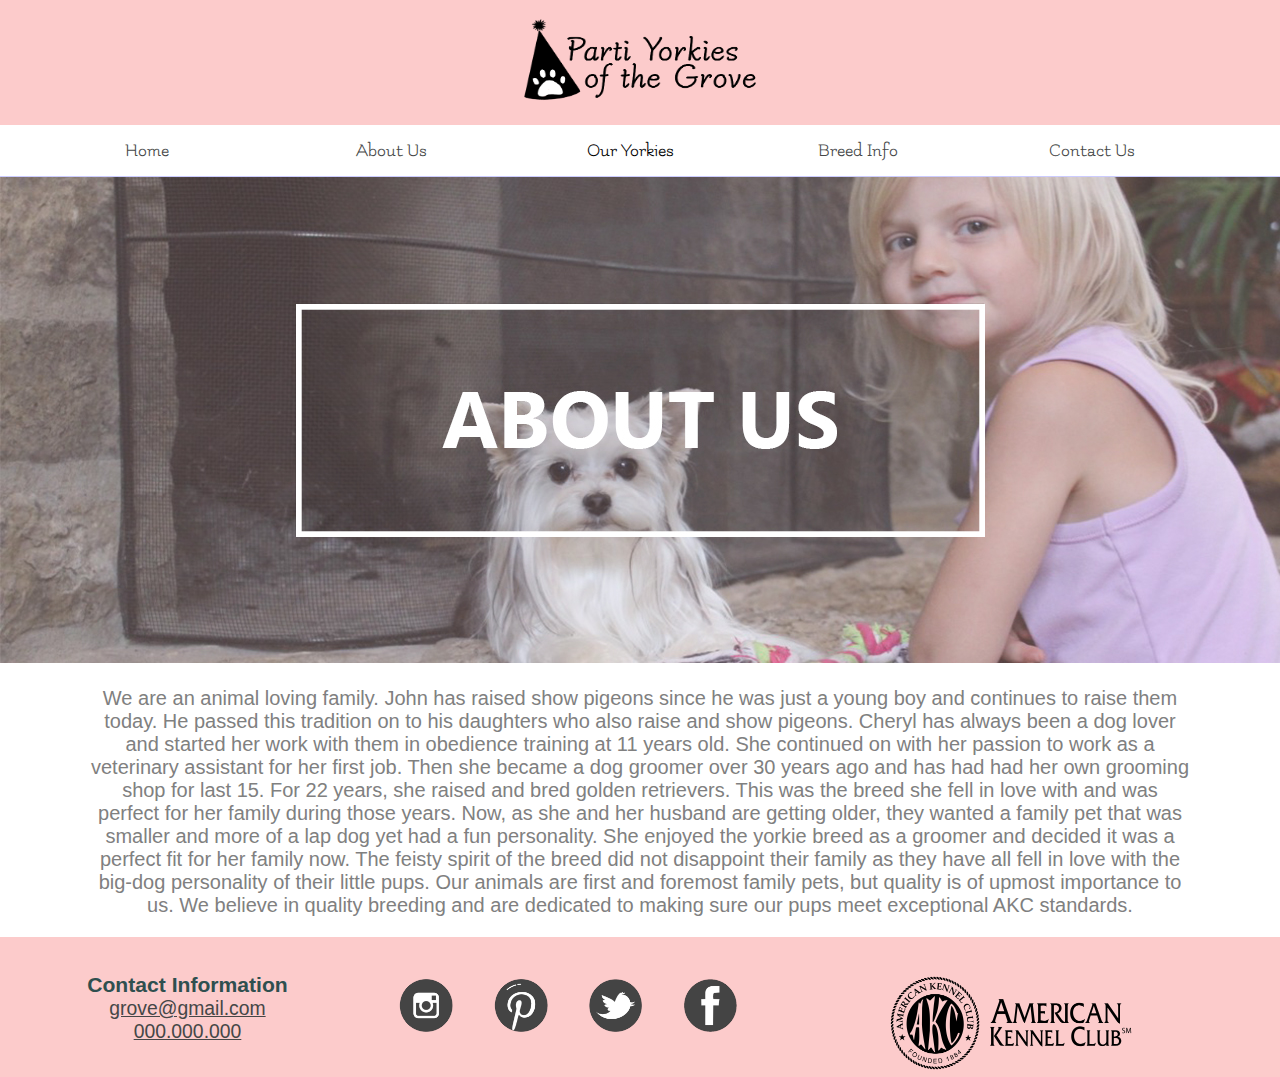
<file: about.html>
<!DOCTYPE html> 
<html lang="en"> 
	<head> 
		<title>Parti Yorkies of The Grove - Group 3</title> 
		<meta charset="utf-8"> 
		<link rel="stylesheet" href="style.css">
        <meta name="description" content="Pure bred, AKC certified Parti Yorkies for sale in The Grove!">
	</head>
<body> 
    <header>
          <div class='header'>
            <img src="Images/final_logo.png" alt="logo" width="250" height="125">
           </div>
 </header>
    <div id="navbar">
    <nav>
        <ul>
            <div class="navOne">
                <li><a href="index.html">Home</a></li>
            </div>
            <div class="navTwo">
                <li><a href="about.html">About Us</a></li>
            </div>
            <div class="navThree">
                <div class="dropdown">
                <li>Our Yorkies</li>
                    <div class="dropdown-content">
                        <a href="parents.html">Parents</a>
                        <a href="available.html">Available Pups</a>
                        <a href="past.html">Past Pups</a>
                    </div>
                </div>
            </div>
            <div class="navFour">
                <li><a href="info.html">Breed Info</a></li>
            </div>
            <div class="navFive">
                <li><a href="contact.html">Contact Us</a></li>
            </div>
        </ul>
    </nav>
    </div>
    <div class="disappear">
       <nav>
        <ul>
            <div class="navOne">
                <li><a href="index.html">Home</a></li>
            </div>
            <div class="navTwo">
                <li><a href="about.html">About Us</a></li>
            </div>
            <div class="navThree">
                <li>Our Yorkies</li>
            </div>
            <div class="navFour">
                <li><a href="info.html">Breed Info</a></li>
            </div>
            <div class="navFive">
                <li><a href="contact.html">Contact Us</a></li>
            </div>
        </ul>
        <ul>
            <div class="navSubOne">
                <li><a href="parents.html">Parents</a></li>
            </div>
            <div class="navSubTwo">
                <li><a href="available.html">Available Pups</a></li>
            </div>
            <div class="navSubThree">
                <li><a href="past.html">Past Pups</a></li>
            </div>
        </ul>
    </nav>
        </div>
    <main>

<img class="banner" alt="about-us-banner" src="Images/about-us-banner.jpg" height="486" width="1280">

        <p>We are an animal loving family. John has raised show pigeons since he was just a young boy and continues to raise them today.  He passed this tradition on to his daughters who also raise and show pigeons. Cheryl has always been a dog lover and started her work with them in obedience training at 11 years old. She continued on with her passion to work as a veterinary assistant for her first job. Then she became a dog groomer over 30 years ago and has had had her own grooming shop for last 15. For 22 years, she raised and bred golden retrievers. This was the breed she fell in love with and was perfect for her family during those years. Now, as she and her husband are getting older, they wanted a family pet that was smaller and more of a lap dog yet had a fun personality. She enjoyed the yorkie breed as a groomer and decided it was a perfect fit for her family now. The feisty spirit of the breed did not disappoint their family as they have all fell in love with the big-dog personality of their little pups. Our animals are first and foremost family pets, but quality is of upmost importance to us. We believe in quality breeding and are dedicated to making sure our pups meet exceptional AKC standards.</p>
    </main>
    <footer>
        <div class="disappear">
       <nav>
        <ul>
            <div class="navOne">
                <li><a href="index.html">Home</a></li>
            </div>
            <div class="navTwo">
                <li><a href="about.html">About Us</a></li>
            </div>
            <div class="navThree">
                <li>Our Yorkies</li>
            </div>
            <div class="navFour">
                <li><a href="info.html">Breed Info</a></li>
            </div>
            <div class="navFive">
                <li><a href="contact.html">Contact Us</a></li>
            </div>
        </ul>
        <ul>
            <div class="navSubOne">
                <li><a href="parents.html">Parents</a></li>
            </div>
            <div class="navSubTwo">
                <li><a href="available.html">Available Pups</a></li>
            </div>
            <div class="navSubThree">
                <li><a href="past.html">Past Pups</a></li>
            </div>
        </ul>
    </nav>
        </div>
        <br><br>
        <div id= "footercontainer">
        
        <div id= "contactfooter">
            <h3>Contact Information</h3>
            <a href="mailto:partiyorkiesofthegrove@gmail.com">grove@gmail.com</a>
            <br>
            <a href="tel:000.000.000">000.000.000</a>
        </div>
        
        <div id="socialtxt">
            <a href="https://www.instagram.com" target="_blank"><img src="Images/instagram.png" alt="instagram" width="65" height="65"></a>
            <a href="https://www.pinterest.com" target="_blank"><img src="Images/pinterest.png" alt="pinterest" width="65" height="65"></a>
            <a href="https://www.twitter.com" target="_blank"><img src="Images/twitter.png" alt="twitter" width="65" height="65"></a>
            <a href="https://www.facebook.com" target="_blank"><img src="Images/facebook.png" alt="facebook" width="65" height="65"></a>
        </div>
        
        <div id="akcpic" target="_blank"><img class="akc" src="Images/AKC-Logo.png" alt="akc" width="250" height="100"></div>
        </div>
    </footer>

<script>
window.onscroll = function() {myFunction()};

var navbar = document.getElementById("navbar");
var sticky = navbar.offsetTop;

function myFunction() {
  if (window.pageYOffset >= sticky) {
    navbar.classList.add("sticky")
  } else {
    navbar.classList.remove("sticky");
  }
}
</script>
</body> 
</html>
</file>
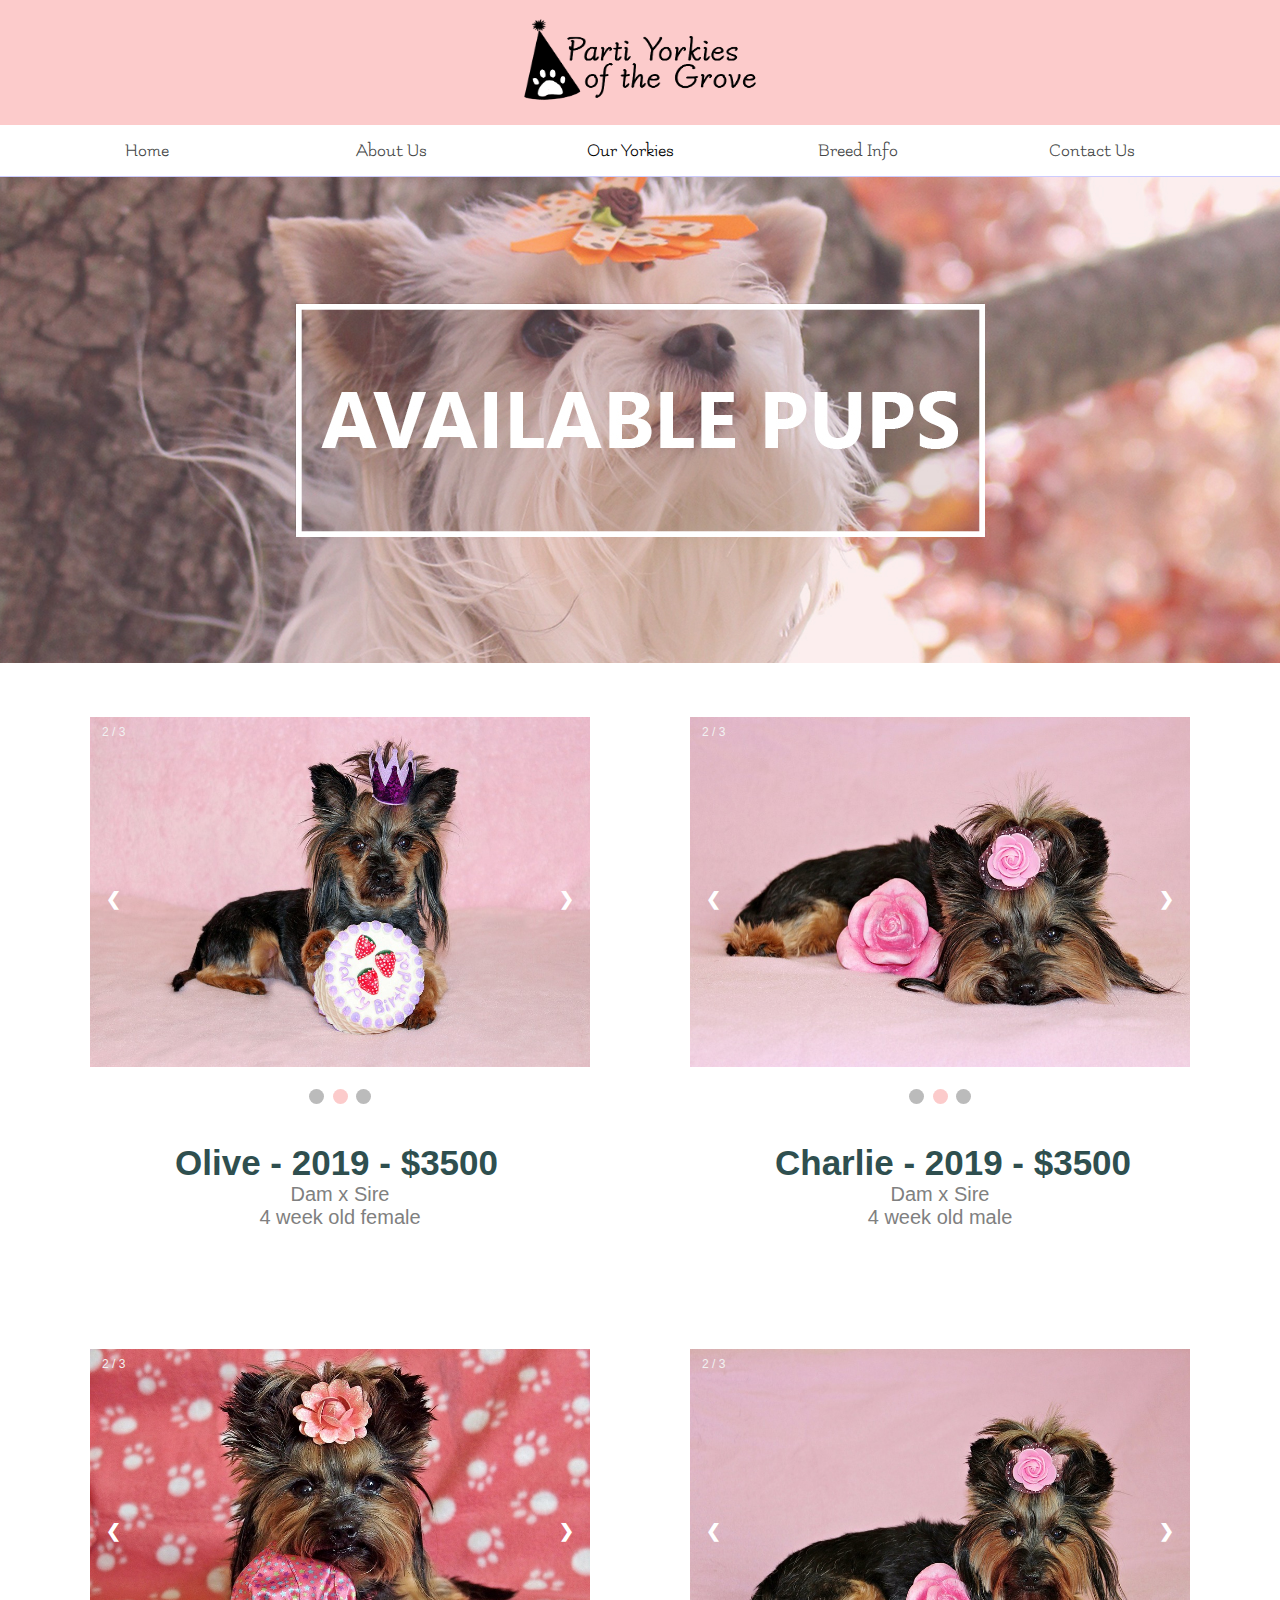
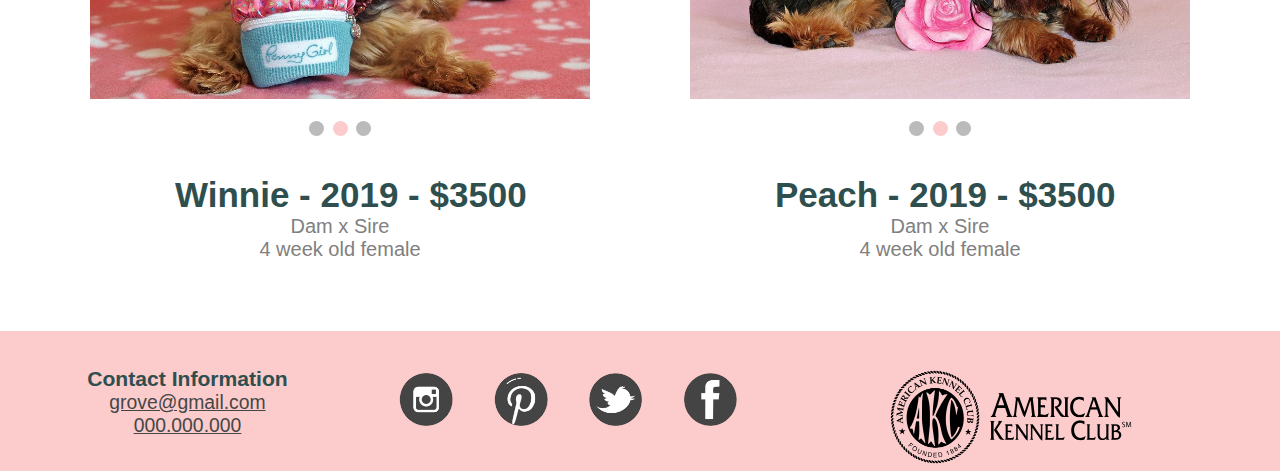
<file: available.html>
<!DOCTYPE html> 
<html lang="en"> 
	<head> 
		<title>Parti Yorkies of The Grove - Group 3</title> 
		<meta charset="utf-8"> 
		<link rel="stylesheet" href="style.css">
        <meta name="description" content="Pure bred, AKC certified Parti Yorkies for sale in The Grove!">
	</head>
    
<body> 
    <header>
         <div class='header'>
            <img src="Images/final_logo.png" alt="logo" width="250" height="125">
        </div>
  </header>
   <div id="navbar">
    <nav>
        <ul>
            <div class="navOne">
                <li><a href="index.html">Home</a></li>
            </div>
            <div class="navTwo">
                <li><a href="about.html">About Us</a></li>
            </div>
            <div class="navThree">
                <div class="dropdown">
                <li>Our Yorkies</li>
                    <div class="dropdown-content">
                        <a href="parents.html">Parents</a>
                        <a href="available.html">Available Pups</a>
                        <a href="past.html">Past Pups</a>
                    </div>
                </div>
            </div>
            <div class="navFour">
                <li><a href="info.html">Breed Info</a></li>
            </div>
            <div class="navFive">
                <li><a href="contact.html">Contact Us</a></li>
            </div>
        </ul>
    </nav>
    </div>
    <div class="disappear">
       <nav>
        <ul>
            <div class="navOne">
                <li><a href="index.html">Home</a></li>
            </div>
            <div class="navTwo">
                <li><a href="about.html">About Us</a></li>
            </div>
            <div class="navThree">
                <li>Our Yorkies</li>
            </div>
            <div class="navFour">
                <li><a href="info.html">Breed Info</a></li>
            </div>
            <div class="navFive">
                <li><a href="contact.html">Contact Us</a></li>
            </div>
        </ul>
        <ul>
            <div class="navSubOne">
                <li><a href="parents.html">Parents</a></li>
            </div>
            <div class="navSubTwo">
                <li><a href="available.html">Available Pups</a></li>
            </div>
            <div class="navSubThree">
                <li><a href="past.html">Past Pups</a></li>
            </div>
        </ul>
    </nav>
        </div>
    <main>
        <img class="banner" alt="banner" src="Images/available-pups-banner.jpg" height="486" width="1280">
        
        <div id= "availablecontainer">
            
        <div id="olive">
             <!-- Slideshow container -->
<div class="slideshow-container">

  <!-- Full-width images with number and caption text -->
  <div class="mySlides fade">
    <div class="numbertext">1 / 3</div>
            <img src="Images/availablepuppic.jpg" alt="avapup1" height="350" width="500"> 
  </div>

  <div class="mySlides fade">
    <div class="numbertext">2 / 3</div>
          <img  src="Images/availablepup1.jpg" alt="avapup1" height="350" width="500"> 
  </div>

  <div class="mySlides fade">
    <div class="numbertext">3 / 3</div>
           <img  src="Images/availablepuppic2.jpg" alt="avapup1" height="350" width="500"> 
    </div>

  <!-- Next and previous buttons -->
  <a class="prev" onclick="plusSlides(-1)">&#10094;</a>
  <a class="next" onclick="plusSlides(1)">&#10095;</a>
</div>
<br>

<!-- The dots/circles -->
<div style="text-align:center">
  <span class="dot" onclick="currentSlide(1)"></span>
  <span class="dot" onclick="currentSlide(2)"></span>
  <span class="dot" onclick="currentSlide(3)"></span>
</div>


        <h3>Olive - 2019 - $3500</h3>
        <p>Dam x Sire<br>4 week old female</p></div>
        
        <div id= "charlie">
                <!-- Slideshow container -->
<div class="slideshow-container">

  <!-- Full-width images with number and caption text -->
  <div class="mySlides fade2">
    <div class="numbertext">1 / 3</div>
    <img  src="Images/availablepuppic.jpg" alt="avapup2" height="350" width="500">
  </div>

  <div class="mySlides fade2">
    <div class="numbertext">2 / 3</div>
            <img  src="Images/availablepup2.jpg" alt="avapup2" height="350" width="500">
  </div>

  <div class="mySlides fade2">
    <div class="numbertext">3 / 3</div>
               <img  src="Images/availablepuppic2.jpg" alt="avapup2" height="350" width="500">
    </div>

  <!-- Next and previous buttons -->
  <a class="prev" onclick="plusSlides2(-1)">&#10094;</a>
  <a class="next" onclick="plusSlides2(1)">&#10095;</a>
</div>
<br>

<!-- The dots/circles -->
<div style="text-align:center">
  <span class="dot2" onclick="currentSlide2(1)"></span>
  <span class="dot2" onclick="currentSlide2(2)"></span>
  <span class="dot2" onclick="currentSlide2(3)"></span>

</div>
        <h3>Charlie - 2019 - $3500</h3>
        <p>Dam x Sire<br> 4 week old male</p></div>
        
        <div id="winnie">
                       <!-- Slideshow container -->
<div class="slideshow-container">

  <!-- Full-width images with number and caption text -->
  <div class="mySlides fade3">
    <div class="numbertext">1 / 3</div>
   <img src="Images/availablepuppic.jpg" alt="avapup3" height="350" width="500">
  </div>

  <div class="mySlides fade3">
    <div class="numbertext">2 / 3</div>
            <img src="Images/availablepup3.jpg" alt="avapup3" height="350" width="500">
  </div>

  <div class="mySlides fade3">
    <div class="numbertext">3 / 3</div>
              <img src="Images/availablepuppic2.jpg" alt="avapup3" height="350" width="500">
    </div>

  <!-- Next and previous buttons -->
  <a class="prev" onclick="plusSlides3(-1)">&#10094;</a>
  <a class="next" onclick="plusSlides3(1)">&#10095;</a>
</div>
<br>

<!-- The dots/circles -->
<div style="text-align:center">
  <span class="dot3" onclick="currentSlide3(1)"></span>
  <span class="dot3" onclick="currentSlide3(2)"></span>
  <span class="dot3" onclick="currentSlide3(3)"></span>

</div>

                
        <h3>Winnie - 2019 - $3500</h3>
        <p>Dam x Sire<br>4 week old female</p></div>
            
        <div id="peach">
        <div class="slideshow-container">

  <!-- Full-width images with number and caption text -->
  <div class="mySlides fade4">
    <div class="numbertext">1 / 3</div>
   <img src="Images/availablepuppic.jpg" alt="avapup4" height="350" width="500">
  </div>

  <div class="mySlides fade4">
    <div class="numbertext">2 / 3</div>
           <img src="Images/availablepup4.jpg" alt="avapup4" height="350" width="500">
  </div>

  <div class="mySlides fade4">
    <div class="numbertext">3 / 3</div>
             <img src="Images/availablepuppic2.jpg" alt="avapup4" height="350" width="500">
    </div>

  <!-- Next and previous buttons -->
  <a class="prev" onclick="plusSlides4(-1)">&#10094;</a>
  <a class="next" onclick="plusSlides4(1)">&#10095;</a>
</div>
<br>

<!-- The dots/circles -->
<div style="text-align:center">
  <span class="dot4" onclick="currentSlide4(1)"></span>
  <span class="dot4" onclick="currentSlide4(2)"></span>
  <span class="dot4" onclick="currentSlide4(3)"></span>

</div>
          
        <h3>Peach - 2019 - $3500</h3>
        <p>Dam x Sire<br> 4 week old female</p></div>
        </div> 
    </main>
    <footer>
        <div class="disappear">
       <nav>
        <ul>
            <div class="navOne">
                <li><a href="index.html">Home</a></li>
            </div>
            <div class="navTwo">
                <li><a href="about.html">About Us</a></li>
            </div>
            <div class="navThree">
                <li>Our Yorkies</li>
            </div>
            <div class="navFour">
                <li><a href="info.html">Breed Info</a></li>
            </div>
            <div class="navFive">
                <li><a href="contact.html">Contact Us</a></li>
            </div>
        </ul>
        <ul>
            <div class="navSubOne">
                <li><a href="parents.html">Parents</a></li>
            </div>
            <div class="navSubTwo">
                <li><a href="available.html">Available Pups</a></li>
            </div>
            <div class="navSubThree">
                <li><a href="past.html">Past Pups</a></li>
            </div>
        </ul>
    </nav>
        </div>
        <br><br>
        <div id= "footercontainer">
        
        <div id= "contactfooter">
            <h3>Contact Information</h3>
            <a href="mailto:partiyorkiesofthegrove@gmail.com">grove@gmail.com</a>
            <br>
            <a href="tel:000.000.000">000.000.000</a>
        </div>
        
        <div id="socialtxt">
            <a href="https://www.instagram.com" target="_blank"><img src="Images/instagram.png" alt="instagram" width="65" height="65"></a>
            <a href="https://www.pinterest.com" target="_blank"><img src="Images/pinterest.png" alt="pinterest" width="65" height="65"></a>
            <a href="https://www.twitter.com" target="_blank"><img src="Images/twitter.png" alt="twitter" width="65" height="65"></a>
            <a href="https://www.facebook.com" target="_blank"><img src="Images/facebook.png" alt="facebook" width="65" height="65"></a>
        </div>
        
        <div id="akcpic" target="_blank"><img class="akc" src="Images/AKC-Logo.png" alt="akc" width="250" height="100"></div>
        </div>
    </footer>
<script>
        var slideIndex = 2;
showSlides(slideIndex);
showSlides2(slideIndex);

// Next/previous controls
function plusSlides(n) {
  showSlides(slideIndex += n);
}

// Thumbnail image controls
function currentSlide(n) {
  showSlides(slideIndex = n);
}


function showSlides(n) {
  var i;
  var slides = document.getElementsByClassName("mySlides fade");
  var dots = document.getElementsByClassName("dot");
  if (n > slides.length) {slideIndex = 1}
  if (n < 1) {slideIndex = slides.length}
  for (i = 0; i < slides.length; i++) {
      slides[i].style.display = "none";
  }
  for (i = 0; i < dots.length; i++) {
      dots[i].className = dots[i].className.replace(" active", "");
  }
  slides[slideIndex-1].style.display = "block";
  dots[slideIndex-1].className += " active";
}

    
    
        var slideIndex = 2;
showSlides(slideIndex);

// Next/previous controls
function plusSlides2(n) {
  showSlides2(slideIndex += n);
}

// Thumbnail image controls
function currentSlide2(n) {
  showSlides2(slideIndex = n);
}


function showSlides2(n) {
  var i;
  var slides = document.getElementsByClassName("mySlides fade2");
  var dots = document.getElementsByClassName("dot2");
  if (n > slides.length) {slideIndex = 1}
  if (n < 1) {slideIndex = slides.length}
  for (i = 0; i < slides.length; i++) {
      slides[i].style.display = "none";
  }
  for (i = 0; i < dots.length; i++) {
      dots[i].className = dots[i].className.replace(" active", "");
  }
  slides[slideIndex-1].style.display = "block";
  dots[slideIndex-1].className += " active";
}
 

var slideIndex = 2;
showSlides3(slideIndex);

// Next/previous controls
function plusSlides3(n) {
  showSlides3(slideIndex += n);
}

// Thumbnail image controls
function currentSlide3(n) {
  showSlides3(slideIndex = n);
}


function showSlides3(n) {
  var i;
  var slides = document.getElementsByClassName("mySlides fade3");
  var dots = document.getElementsByClassName("dot3");
  if (n > slides.length) {slideIndex = 1}
  if (n < 1) {slideIndex = slides.length}
  for (i = 0; i < slides.length; i++) {
      slides[i].style.display = "none";
  }
  for (i = 0; i < dots.length; i++) {
      dots[i].className = dots[i].className.replace(" active", "");
  }
  slides[slideIndex-1].style.display = "block";
  dots[slideIndex-1].className += " active";
}
    
var slideIndex = 2;
showSlides4(slideIndex);

// Next/previous controls
function plusSlides4(n) {
  showSlides4(slideIndex += n);
}

// Thumbnail image controls
function currentSlide4(n) {
  showSlides3(slideIndex = n);
}


function showSlides4(n) {
  var i;
  var slides = document.getElementsByClassName("mySlides fade4");
  var dots = document.getElementsByClassName("dot4");
  if (n > slides.length) {slideIndex = 1}
  if (n < 1) {slideIndex = slides.length}
  for (i = 0; i < slides.length; i++) {
      slides[i].style.display = "none";
  }
  for (i = 0; i < dots.length; i++) {
      dots[i].className = dots[i].className.replace(" active", "");
  }
  slides[slideIndex-1].style.display = "block";
  dots[slideIndex-1].className += " active";
}
window.onscroll = function() {myFunction()};

var navbar = document.getElementById("navbar");
var sticky = navbar.offsetTop;

function myFunction() {
  if (window.pageYOffset >= sticky) {
    navbar.classList.add("sticky")
  } else {
    navbar.classList.remove("sticky");
  }
}
</script>
</body> 
</html>
</file>
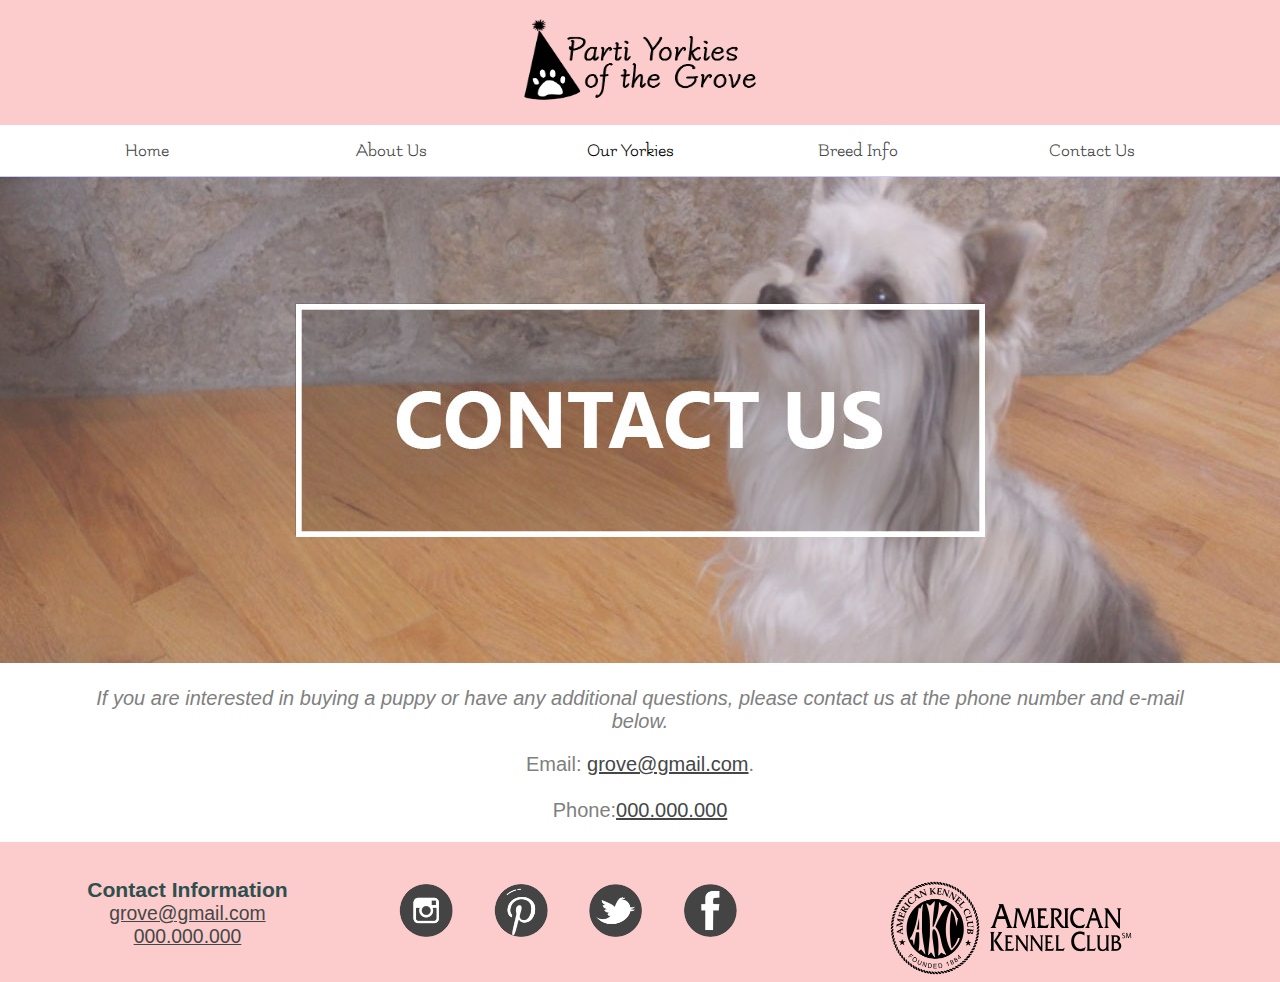
<file: contact.html>
<!DOCTYPE html> 
<html lang="en"> 
	<head> 
		<title>Parti Yorkies of The Grove - Group 3</title> 
		<meta charset="utf-8"> 
		<link rel="stylesheet" href="style.css">
        <meta name="description" content="Pure bred, AKC certified Parti Yorkies for sale in The Grove!">
	</head>
    
<body> 
    <header>
          <div class='header'>
            <img src="Images/final_logo.png" alt="logo" width="250" height="125">
            </div>
 </header>
    <div id="navbar">
    <nav>
        <ul>
            <div class="navOne">
                <li><a href="index.html">Home</a></li>
            </div>
            <div class="navTwo">
                <li><a href="about.html">About Us</a></li>
            </div>
            <div class="navThree">
                <div class="dropdown">
                <li>Our Yorkies</li>
                    <div class="dropdown-content">
                        <a href="parents.html">Parents</a>
                        <a href="available.html">Available Pups</a>
                        <a href="past.html">Past Pups</a>
                    </div>
                </div>
            </div>
            <div class="navFour">
                <li><a href="info.html">Breed Info</a></li>
            </div>
            <div class="navFive">
                <li><a href="contact.html">Contact Us</a></li>
            </div>
        </ul>
    </nav>
    </div>
    <div class="disappear">
       <nav>
        <ul>
            <div class="navOne">
                <li><a href="index.html">Home</a></li>
            </div>
            <div class="navTwo">
                <li><a href="about.html">About Us</a></li>
            </div>
            <div class="navThree">
                <li>Our Yorkies</li>
            </div>
            <div class="navFour">
                <li><a href="info.html">Breed Info</a></li>
            </div>
            <div class="navFive">
                <li><a href="contact.html">Contact Us</a></li>
            </div>
        </ul>
        <ul>
            <div class="navSubOne">
                <li><a href="parents.html">Parents</a></li>
            </div>
            <div class="navSubTwo">
                <li><a href="available.html">Available Pups</a></li>
            </div>
            <div class="navSubThree">
                <li><a href="past.html">Past Pups</a></li>
            </div>
        </ul>
    </nav>
        </div>
    <main>
       <img class="banner" alt="banner" src="Images/contact-us-banner.jpg" height="486" width="1280">
        <p><i>If you are interested in buying a puppy or have any additional questions, please contact us at the phone number and e-mail below.</i></p>
        <p>Email: <a href="mailto:grove@gmail.com">grove@gmail.com</a>.<br><br>
            Phone:<a href="tel:000.000.000">000.000.000</a></p>
    </main>
    <footer>
        <div class="disappear">
       <nav>
        <ul>
            <div class="navOne">
                <li><a href="index.html">Home</a></li>
            </div>
            <div class="navTwo">
                <li><a href="about.html">About Us</a></li>
            </div>
            <div class="navThree">
                <li>Our Yorkies</li>
            </div>
            <div class="navFour">
                <li><a href="info.html">Breed Info</a></li>
            </div>
            <div class="navFive">
                <li><a href="contact.html">Contact Us</a></li>
            </div>
        </ul>
        <ul>
            <div class="navSubOne">
                <li><a href="parents.html">Parents</a></li>
            </div>
            <div class="navSubTwo">
                <li><a href="available.html">Available Pups</a></li>
            </div>
            <div class="navSubThree">
                <li><a href="past.html">Past Pups</a></li>
            </div>
        </ul>
    </nav>
        </div>
        <br><br>
        <div id= "footercontainer">
        
        <div id= "contactfooter">
            <h3>Contact Information</h3>
            <a href="mailto:partiyorkiesofthegrove@gmail.com">grove@gmail.com</a>
            <br>
            <a href="tel:000.000.000">000.000.000</a>
        </div>
        
        <div id="socialtxt">
            <a href="https://www.instagram.com" target="_blank"><img src="Images/instagram.png" alt="instagram" width="65" height="65"></a>
            <a href="https://www.pinterest.com" target="_blank"><img src="Images/pinterest.png" alt="pinterest" width="65" height="65"></a>
            <a href="https://www.twitter.com" target="_blank"><img src="Images/twitter.png" alt="twitter" width="65" height="65"></a>
            <a href="https://www.facebook.com" target="_blank"><img src="Images/facebook.png" alt="facebook" width="65" height="65"></a>
        </div>
        
        <div id="akcpic" target="_blank"><img class="akc" src="Images/AKC-Logo.png" alt="akc" width="250" height="100"></div>
        </div>
    </footer>
    <script>
window.onscroll = function() {myFunction()};

var navbar = document.getElementById("navbar");
var sticky = navbar.offsetTop;

function myFunction() {
  if (window.pageYOffset >= sticky) {
    navbar.classList.add("sticky")
  } else {
    navbar.classList.remove("sticky");
  }
}
</script>
</body> 
</html>
</file>
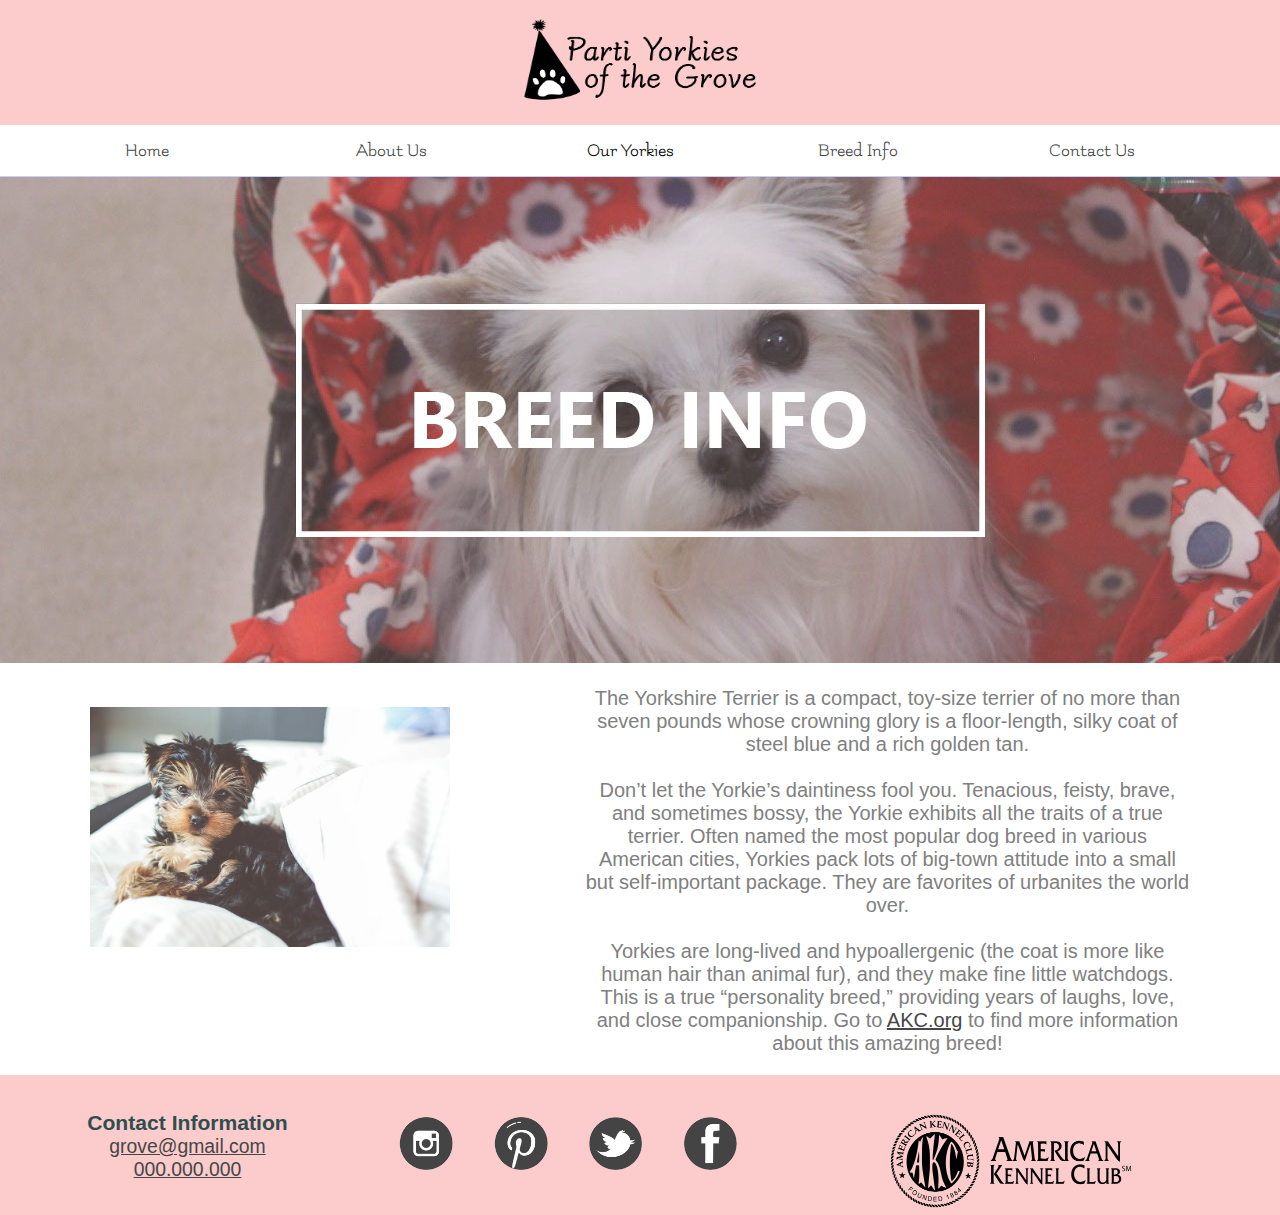
<file: info.html>
<!DOCTYPE html> 
<html lang="en"> 
	<head> 
		<title>Parti Yorkies of The Grove - Group 3</title> 
		<meta charset="utf-8"> 
		<link rel="stylesheet" href="style.css">
        <meta name="description" content="Pure bred, AKC certified Parti Yorkies for sale in The Grove!">
	</head>
    
<body> 
    <header>
       <div class='header'>
            <img src="Images/final_logo.png" alt="logo" width="250" height="125">
        </div>
       </header>
    <div id="navbar">
    <nav>
        <ul>
            <div class="navOne">
                <li><a href="index.html">Home</a></li>
            </div>
            <div class="navTwo">
                <li><a href="about.html">About Us</a></li>
            </div>
            <div class="navThree">
                <div class="dropdown">
                <li>Our Yorkies</li>
                    <div class="dropdown-content">
                        <a href="parents.html">Parents</a>
                        <a href="available.html">Available Pups</a>
                        <a href="past.html">Past Pups</a>
                    </div>
                </div>
            </div>
            <div class="navFour">
                <li><a href="info.html">Breed Info</a></li>
            </div>
            <div class="navFive">
                <li><a href="contact.html">Contact Us</a></li>
            </div>
        </ul>
    </nav>
    </div>
    <div class="disappear">
       <nav>
        <ul>
            <div class="navOne">
                <li><a href="index.html">Home</a></li>
            </div>
            <div class="navTwo">
                <li><a href="about.html">About Us</a></li>
            </div>
            <div class="navThree">
                <li>Our Yorkies</li>
            </div>
            <div class="navFour">
                <li><a href="info.html">Breed Info</a></li>
            </div>
            <div class="navFive">
                <li><a href="contact.html">Contact Us</a></li>
            </div>
        </ul>
        <ul>
            <div class="navSubOne">
                <li><a href="parents.html">Parents</a></li>
            </div>
            <div class="navSubTwo">
                <li><a href="available.html">Available Pups</a></li>
            </div>
            <div class="navSubThree">
                <li><a href="past.html">Past Pups</a></li>
            </div>
        </ul>
    </nav>
        </div>
    <main>
        
          <img class="banner" alt="banner" src="Images/breed-info-banner.jpg" height="486" width="1280">
        <div id="breed-info">
        <div id="info-side-pic"> 
            <img class="side-pic" alt="side-pic" src="Images/breed-info-pic.jpg" height="240" width="360"></div>
        
        <div id="breed-info-txt"><p>The Yorkshire Terrier is a compact, toy-size terrier of no more than seven pounds whose crowning glory is a floor-length, silky coat of steel blue and a rich golden tan.<br><br>

Don’t let the Yorkie’s daintiness fool you. Tenacious, feisty, brave, and sometimes bossy, the Yorkie exhibits all the traits of a true terrier. Often named the most popular dog breed in various American cities, Yorkies pack lots of big-town attitude into a small but self-important package. They are favorites of urbanites the world over.<br><br>

            Yorkies are long-lived and hypoallergenic (the coat is more like human hair than animal fur), and they make fine little watchdogs. This is a true “personality breed,” providing years of laughs, love, and close companionship. Go to <a href= "https://www.akc.org/dog-breeds/yorkshire-terrier/" target="_blank">AKC.org</a> to find more information about this amazing breed! </p></div>
        </div>
    </main>
<footer>
        <div class="disappear">
       <nav>
        <ul>
            <div class="navOne">
                <li><a href="index.html">Home</a></li>
            </div>
            <div class="navTwo">
                <li><a href="about.html">About Us</a></li>
            </div>
            <div class="navThree">
                <li>Our Yorkies</li>
            </div>
            <div class="navFour">
                <li><a href="info.html">Breed Info</a></li>
            </div>
            <div class="navFive">
                <li><a href="contact.html">Contact Us</a></li>
            </div>
        </ul>
        <ul>
            <div class="navSubOne">
                <li><a href="parents.html">Parents</a></li>
            </div>
            <div class="navSubTwo">
                <li><a href="available.html">Available Pups</a></li>
            </div>
            <div class="navSubThree">
                <li><a href="past.html">Past Pups</a></li>
            </div>
        </ul>
    </nav>
        </div>
        <br><br>
        <div id= "footercontainer">
        
        <div id= "contactfooter">
            <h3>Contact Information</h3>
            <a href="mailto:partiyorkiesofthegrove@gmail.com">grove@gmail.com</a>
            <br>
            <a href="tel:000.000.000">000.000.000</a>
        </div>
        
        <div id="socialtxt">
            <a href="https://www.instagram.com" target="_blank"><img src="Images/instagram.png" alt="instagram" width="65" height="65"></a>
            <a href="https://www.pinterest.com" target="_blank"><img src="Images/pinterest.png" alt="pinterest" width="65" height="65"></a>
            <a href="https://www.twitter.com" target="_blank"><img src="Images/twitter.png" alt="twitter" width="65" height="65"></a>
            <a href="https://www.facebook.com" target="_blank"><img src="Images/facebook.png" alt="facebook" width="65" height="65"></a>
        </div>
        
        <div id="akcpic" target="_blank"><img class="akc" src="Images/AKC-Logo.png" alt="akc" width="250" height="100"></div>
        </div>
    </footer>
    <script>
window.onscroll = function() {myFunction()};

var navbar = document.getElementById("navbar");
var sticky = navbar.offsetTop;

function myFunction() {
  if (window.pageYOffset >= sticky) {
    navbar.classList.add("sticky")
  } else {
    navbar.classList.remove("sticky");
  }
}
</script>
</body> 
</html>
</file>
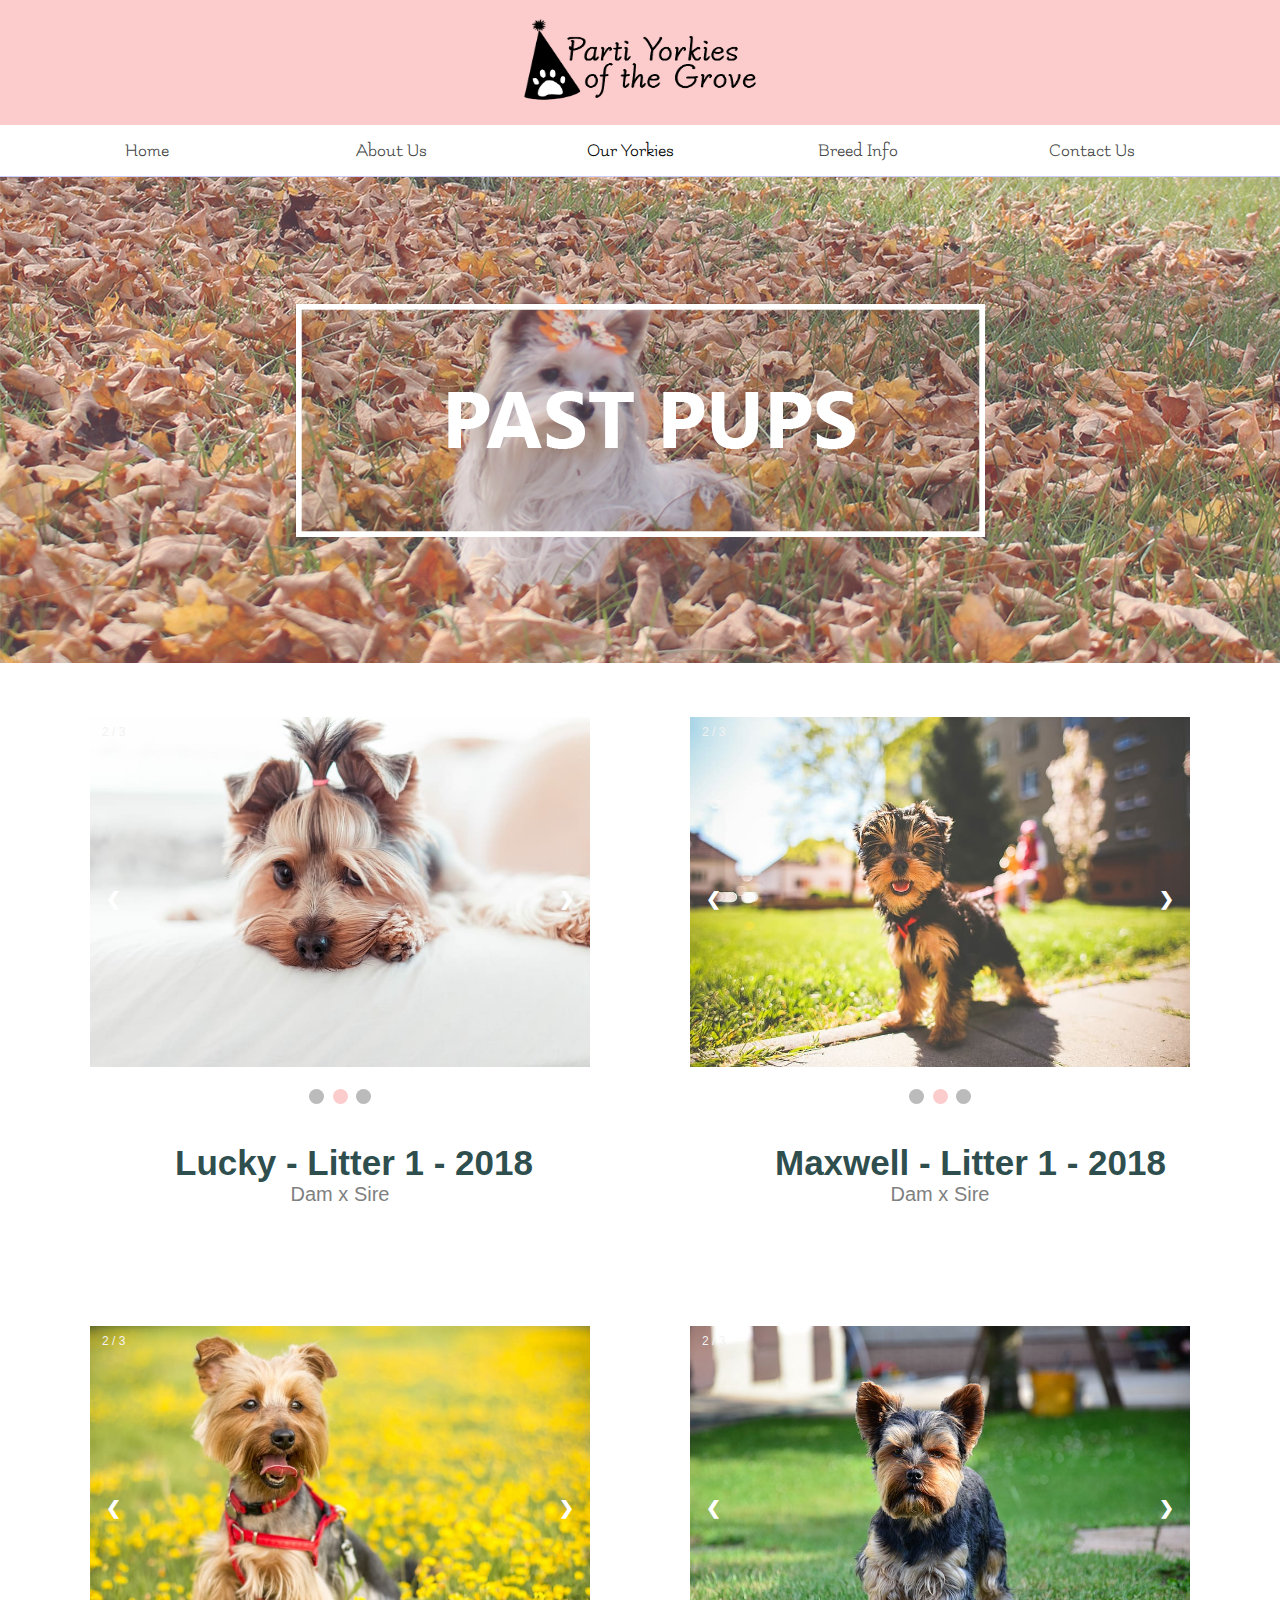
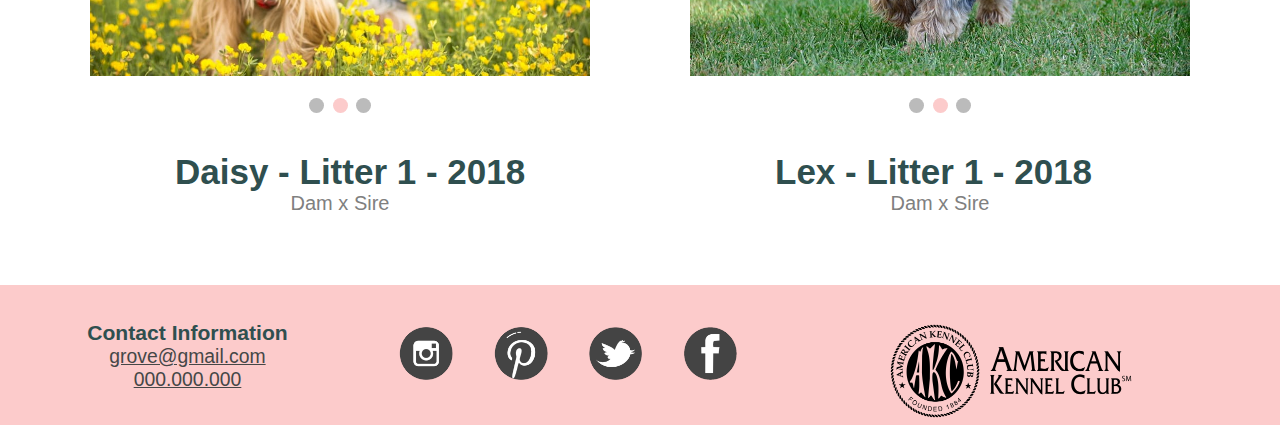
<file: past.html>
<!DOCTYPE html> 
<html lang="en"> 
	<head> 
		<title>Parti Yorkies of The Grove - Group 3</title> 
		<meta charset="utf-8"> 
		<link rel="stylesheet" href="style.css">        
        <meta name="description" content="Pure bred, AKC certified Parti Yorkies for sale in The Grove!">
	</head>
    
<body> 
    <header>
         <div class='header'>
            <img src="Images/final_logo.png" alt="logo" width="250" height="125">
        </div>
    </header>
    <div id="navbar">
    <nav>
        <ul>
            <div class="navOne">
                <li><a href="index.html">Home</a></li>
            </div>
            <div class="navTwo">
                <li><a href="about.html">About Us</a></li>
            </div>
            <div class="navThree">
                <div class="dropdown">
                <li>Our Yorkies</li>
                    <div class="dropdown-content">
                        <a href="parents.html">Parents</a>
                        <a href="available.html">Available Pups</a>
                        <a href="past.html">Past Pups</a>
                    </div>
                </div>
            </div>
            <div class="navFour">
                <li><a href="info.html">Breed Info</a></li>
            </div>
            <div class="navFive">
                <li><a href="contact.html">Contact Us</a></li>
            </div>
        </ul>
    </nav>
    </div>
    <div class="disappear">
       <nav>
        <ul>
            <div class="navOne">
                <li><a href="index.html">Home</a></li>
            </div>
            <div class="navTwo">
                <li><a href="about.html">About Us</a></li>
            </div>
            <div class="navThree">
                <li>Our Yorkies</li>
            </div>
            <div class="navFour">
                <li><a href="info.html">Breed Info</a></li>
            </div>
            <div class="navFive">
                <li><a href="contact.html">Contact Us</a></li>
            </div>
        </ul>
        <ul>
            <div class="navSubOne">
                <li><a href="parents.html">Parents</a></li>
            </div>
            <div class="navSubTwo">
                <li><a href="available.html">Available Pups</a></li>
            </div>
            <div class="navSubThree">
                <li><a href="past.html">Past Pups</a></li>
            </div>
        </ul>
    </nav>
        </div>
    <main>
        <img class="banner" alt="banner" src="Images/past-pups--banner.jpg" height="486" width="1280">
        
        <div id="pastcontainer">
        <div id="lucky">
                 <!-- Slideshow container -->
<div class="slideshow-container">

  <!-- Full-width images with number and caption text -->
  <div class="mySlides fade">
    <div class="numbertext">1 / 3</div>
            <img src="Images/pastpupspic.jpg" alt="pastpup1" height="350" width="500"> 
  </div>

  <div class="mySlides fade">
    <div class="numbertext">2 / 3</div>
          <img src="Images/pastpup1.jpg" alt="pastpup1" height="350" width="500">
  </div>

  <div class="mySlides fade">
    <div class="numbertext">3 / 3</div>
           <img src="Images/pastpupspic2.jpg" alt="pastpup1" height="350" width="500">
    </div>

  <!-- Next and previous buttons -->
  <a class="prev" onclick="plusSlides(-1)">&#10094;</a>
  <a class="next" onclick="plusSlides(1)">&#10095;</a>
</div>
<br>

<!-- The dots/circles -->
<div style="text-align:center">
  <span class="dot" onclick="currentSlide(1)"></span>
  <span class="dot" onclick="currentSlide(2)"></span>
  <span class="dot" onclick="currentSlide(3)"></span>
</div>
      
        <h3>Lucky - Litter 1 - 2018</h3>
            <p>Dam x Sire</p></div>
        
        <div id="maxwell">
         <!-- Slideshow container -->
<div class="slideshow-container">

  <!-- Full-width images with number and caption text -->
  <div class="mySlides fade2">
    <div class="numbertext">1 / 3</div>
    <img src="Images/pastpupspic.jpg" alt="pastpup2" height="350" width="500">

  </div>

  <div class="mySlides fade2">
    <div class="numbertext">2 / 3</div>
     <img src="Images/pastpup2.jpg" alt="pastpup2" height="350" width="500">

  </div>

  <div class="mySlides fade2">
    <div class="numbertext">3 / 3</div>
    <img src="Images/pastpupspic2.jpg" alt="pastpup2" height="350" width="500">
    </div>

  <!-- Next and previous buttons -->
  <a class="prev" onclick="plusSlides2(-1)">&#10094;</a>
  <a class="next" onclick="plusSlides2(1)">&#10095;</a>
</div>
<br>

<!-- The dots/circles -->
<div style="text-align:center">
  <span class="dot2" onclick="currentSlide2(1)"></span>
  <span class="dot2" onclick="currentSlide2(2)"></span>
  <span class="dot2" onclick="currentSlide2(3)"></span>

</div>
       
        <h3>Maxwell - Litter 1 - 2018</h3>
        <p>Dam x Sire</p></div>
        
        <div id="daisy">  
        <div class="slideshow-container">

  <!-- Full-width images with number and caption text -->
  <div class="mySlides fade3">
    <div class="numbertext">1 / 3</div>
    <img src="Images/pastpupspic.jpg" alt="pastpup3" height="350" width="500">
  </div>

  <div class="mySlides fade3">
    <div class="numbertext">2 / 3</div>
             <img src="Images/pastpup3.jpg" alt="pastpup3" height="350" width="500">
  </div>

  <div class="mySlides fade3">
    <div class="numbertext">3 / 3</div>
               <img src="Images/pastpupspic2.jpg" alt="pastpup3" height="350" width="500">
    </div>

  <!-- Next and previous buttons -->
  <a class="prev" onclick="plusSlides3(-1)">&#10094;</a>
  <a class="next" onclick="plusSlides3(1)">&#10095;</a>
</div>
<br>

<!-- The dots/circles -->
<div style="text-align:center">
  <span class="dot3" onclick="currentSlide3(1)"></span>
  <span class="dot3" onclick="currentSlide3(2)"></span>
  <span class="dot3" onclick="currentSlide3(3)"></span>

</div>
       
        <h3>Daisy - Litter 1 - 2018</h3>
            <p>Dam x Sire</p></div>
        
        <div id="lex">
        <div class="slideshow-container">

  <!-- Full-width images with number and caption text -->
  <div class="mySlides fade4">
    <div class="numbertext">1 / 3</div>
  <img src="Images/pastpupspic.jpg" alt="pastpup4" height="350" width="500">
  </div>

  <div class="mySlides fade4">
    <div class="numbertext">2 / 3</div>
           <img src="Images/pastpup4.jpg" alt="pastpup4" height="350" width="500">
  </div>

  <div class="mySlides fade4">
    <div class="numbertext">3 / 3</div>
             <img src="Images/pastpupspic2.jpg" alt="pastpup4" height="350" width="500">
    </div>

  <!-- Next and previous buttons -->
  <a class="prev" onclick="plusSlides4(-1)">&#10094;</a>
  <a class="next" onclick="plusSlides4(1)">&#10095;</a>
</div>
<br>

<!-- The dots/circles -->
<div style="text-align:center">
  <span class="dot4" onclick="currentSlide4(1)"></span>
  <span class="dot4" onclick="currentSlide4(2)"></span>
  <span class="dot4" onclick="currentSlide4(3)"></span>

</div>
        
        <h3>Lex - Litter 1 - 2018</h3>
        <p>Dam x Sire</p></div>
        </div>
    </main>
    <footer>
        <div class="disappear">
       <nav>
        <ul>
            <div class="navOne">
                <li><a href="index.html">Home</a></li>
            </div>
            <div class="navTwo">
                <li><a href="about.html">About Us</a></li>
            </div>
            <div class="navThree">
                <li>Our Yorkies</li>
            </div>
            <div class="navFour">
                <li><a href="info.html">Breed Info</a></li>
            </div>
            <div class="navFive">
                <li><a href="contact.html">Contact Us</a></li>
            </div>
        </ul>
        <ul>
            <div class="navSubOne">
                <li><a href="parents.html">Parents</a></li>
            </div>
            <div class="navSubTwo">
                <li><a href="available.html">Available Pups</a></li>
            </div>
            <div class="navSubThree">
                <li><a href="past.html">Past Pups</a></li>
            </div>
        </ul>
    </nav>
        </div>
        <br><br>
        <div id= "footercontainer">
        
        <div id= "contactfooter">
            <h3>Contact Information</h3>
            <a href="mailto:partiyorkiesofthegrove@gmail.com">grove@gmail.com</a>
            <br>
            <a href="tel:000.000.000">000.000.000</a>
        </div>
        
        <div id="socialtxt">
            <a href="https://www.instagram.com" target="_blank"><img src="Images/instagram.png" alt="instagram" width="65" height="65"></a>
            <a href="https://www.pinterest.com" target="_blank"><img src="Images/pinterest.png" alt="pinterest" width="65" height="65"></a>
            <a href="https://www.twitter.com" target="_blank"><img src="Images/twitter.png" alt="twitter" width="65" height="65"></a>
            <a href="https://www.facebook.com" target="_blank"><img src="Images/facebook.png" alt="facebook" width="65" height="65"></a>
        </div>
        
        <div id="akcpic" target="_blank"><img class="akc" src="Images/AKC-Logo.png" alt="akc" width="250" height="100"></div>
        </div>
    </footer>
    
    <script>

        var slideIndex = 2;
showSlides(slideIndex);
showSlides2(slideIndex);

// Next/previous controls
function plusSlides(n) {
  showSlides(slideIndex += n);
}

// Thumbnail image controls
function currentSlide(n) {
  showSlides(slideIndex = n);
}


function showSlides(n) {
  var i;
  var slides = document.getElementsByClassName("mySlides fade");
  var dots = document.getElementsByClassName("dot");
  if (n > slides.length) {slideIndex = 1}
  if (n < 1) {slideIndex = slides.length}
  for (i = 0; i < slides.length; i++) {
      slides[i].style.display = "none";
  }
  for (i = 0; i < dots.length; i++) {
      dots[i].className = dots[i].className.replace(" active", "");
  }
  slides[slideIndex-1].style.display = "block";
  dots[slideIndex-1].className += " active";
}

    
    
        var slideIndex = 2;
showSlides2(slideIndex);

// Next/previous controls
function plusSlides2(n) {
  showSlides2(slideIndex += n);
}

// Thumbnail image controls
function currentSlide2(n) {
  showSlides2(slideIndex = n);
}


function showSlides2(n) {
  var i;
  var slides = document.getElementsByClassName("mySlides fade2");
  var dots = document.getElementsByClassName("dot2");
  if (n > slides.length) {slideIndex = 1}
  if (n < 1) {slideIndex = slides.length}
  for (i = 0; i < slides.length; i++) {
      slides[i].style.display = "none";
  }
  for (i = 0; i < dots.length; i++) {
      dots[i].className = dots[i].className.replace(" active", "");
  }
  slides[slideIndex-1].style.display = "block";
  dots[slideIndex-1].className += " active";
}
 

var slideIndex = 2;
showSlides3(slideIndex);

// Next/previous controls
function plusSlides3(n) {
  showSlides3(slideIndex += n);
}

// Thumbnail image controls
function currentSlide3(n) {
  showSlides3(slideIndex = n);
}


function showSlides3(n) {
  var i;
  var slides = document.getElementsByClassName("mySlides fade3");
  var dots = document.getElementsByClassName("dot3");
  if (n > slides.length) {slideIndex = 1}
  if (n < 1) {slideIndex = slides.length}
  for (i = 0; i < slides.length; i++) {
      slides[i].style.display = "none";
  }
  for (i = 0; i < dots.length; i++) {
      dots[i].className = dots[i].className.replace(" active", "");
  }
  slides[slideIndex-1].style.display = "block";
  dots[slideIndex-1].className += " active";
}
    
var slideIndex = 2;
showSlides4(slideIndex);

// Next/previous controls
function plusSlides4(n) {
  showSlides4(slideIndex += n);
}

// Thumbnail image controls
function currentSlide4(n) {
  showSlides3(slideIndex = n);
}


function showSlides4(n) {
  var i;
  var slides = document.getElementsByClassName("mySlides fade4");
  var dots = document.getElementsByClassName("dot4");
  if (n > slides.length) {slideIndex = 1}
  if (n < 1) {slideIndex = slides.length}
  for (i = 0; i < slides.length; i++) {
      slides[i].style.display = "none";
  }
  for (i = 0; i < dots.length; i++) {
      dots[i].className = dots[i].className.replace(" active", "");
  }
  slides[slideIndex-1].style.display = "block";
  dots[slideIndex-1].className += " active";
}
window.onscroll = function() {myFunction()};

var navbar = document.getElementById("navbar");
var sticky = navbar.offsetTop;

function myFunction() {
  if (window.pageYOffset >= sticky) {
    navbar.classList.add("sticky")
  } else {
    navbar.classList.remove("sticky");
  }
}
</script>
</body> 
</html>
</file>
<file: style.css>
@import url('https://fonts.googleapis.com/css?family=Flamenco|Thasadith:400,400i,700&display=swap');

/* Header CSS */
header
{
    background-color: #fccbcb;
}

header img
{
    padding: 0;
    margin: 0 auto;
    max-height: 150%;
    max-width: 150%;
}

 .header img 
{
    display: block;
    margin-left: auto;
    margin-right: auto;
}
/* Header CSS End */

/* Body CSS */
body 
{
    margin: 0px;
    margin-top: 0px;
    margin-right: 0px;
    margin-bottom: 0px;
    margin-left: 0px;
    font-family: sans-serif;
}

body h2 
{   
    text-align: center;
    font-size: 40px;
}

body h3 
{   
    font-size: 35px;
    color: darkslategray;
    padding-left: 85px;
    margin-bottom:-20px;
    margin-bottom:-20px;
}
/* Body CSS End */

/* Navigation CSS */
nav
{
    position: relative;
    font-family: "Flamenco"
}

nav a
{
    text-decoration: none;
}

nav li 
{
  float: left;
  display: block;
  text-align: center;
  font-size: 1.2em;
}
/* Navigation CSS End */

/* Main CSS */
main
{
    color: gray;
}
/* Main CSS End */

/* Text CSS */
h2 
{ 
    color: darkslategray;
    text-align: left;
    font-size: 40px;
    text-decoration: underline;
}

p 
{
    margin-right: 45px;
    margin-left: 45px;
    padding-left: 45px;
    padding-right: 45px;
    font-size: 20px;
    text-align: center;
}
/* Text CSS End */

/* Parents Grid Box */
#parents 
{
    display: grid;
    grid-template-columns: auto auto;
    justify-content: center;
    padding: 50px;
}

#mompic 
{
    grid-row: 1/2;
    grid-column: 1/2;
    margin-left: auto;
    margin-right: auto;
    width: 60%;
    padding-bottom: 20px;
}

#momtext
{
    grid-row:1/2;
    grid-column: 2/3;
    text-align: center;
}

#line 
{
    grid-row: 2/3;
    grid-column: 1/3;
}

#dadtext 
{
    grid-row: 3/4;
    grid-column: 1/2;
    text-align: center;
}

#dadpic    
{
    grid-row: 3/4;
    grid-column: 2/3;
    margin-left: auto;
    margin-right: auto;
    width: 60%;
    padding-top: 20px;
}
/* Parent Grid Box End */

/* Breed Info Grid Box */
#breed-info 
{
    display: grid;
    grid-template-columns: auto auto;
    justify-content: center;
}

#info-side-pic 
{
    grid-row: 1/2;
    grid-column: 1/2;
    padding-bottom: 25px;
}

#breed-info-txt 
{
    grid-row: 1/2;
    grid-column: 2/3;
}
/* Breed Info Grid Box End */

/* Footer Container */
#footercontainer
{
    display: grid;
    grid-template-columns: auto auto;
    padding-left: 0px;
    margin-left: 0px;
}

#contactfooter 
{
    grid-row: 1/2;
    grid-column: 1/2;
    max-width: 350px;
    text-align: center; 
    font-size: 1.1em;
}

#socialtxt 
{
    grid-row: 1/2;
    grid-column: 2/3;
}

#akcpic 
{
    grid-row: 1/2;
    grid-column: 3/4;
}
/* Footer Container End */

/* Available Pups Grid Box */
#availablecontainer
{
    display: grid;
    grid-template-columns: auto auto;
    justify-content: center;
}

#olive 
{
    grid-row:1/2;
    grid-column:1/2;
    padding: 50px;
}

#charlie
{
    grid-row:1/2;
    grid-column:2/3;
    padding: 50px;
}

#winnie 
{
    grid-row: 2/3;
    grid-column: 1/2;
    padding: 50px;
}

#peach 
{
    grid-row: 2/3;
    grid-column: 2/3;
    padding: 50px;
}
/* Available Pups Grid Box End */

/* Past Pups Grid Box*/
#pastcontainer 
{
    display: grid;
    grid-template-columns: auto auto;
    justify-content: center;
}

#lucky
{
    grid-row:1/2;
    grid-column:1/2;
    padding: 50px;
}

#maxwell
{
    grid-row:1/2;
    grid-column:2/3;
    padding: 50px;
}

#daisy
{
    grid-row: 2/3;
    grid-column: 1/2;
    padding: 50px;
}

#lex
{
    grid-row: 2/3;
    grid-column: 2/3;
    padding: 50px;
}

/* Link CSS */
a:link 
{
    color: #454747;
}

a:visited 
{
    color: #454747;
}

a:hover 
{
    color: #CCCCFF;
}
/* Link CSS End */

/* Drop Down Menu FROM W3 SCHOOLS*/
.dropdown 
{
    float: left;
    overflow: hidden;
    list-style-type: none;
}

.dropdown-content 
{
    display: none;
    position: absolute;
    background-color: #f9f9f9;
    min-width: 160px;
    box-shadow: 0px 8px 16px 0px rgba(0,0,0,0.2);
    z-index: 1;
    float: none;
    top: 62%;
    left: 45%;
}

.dropdown-content a 
{
    float: none;
    color: black;
    padding: 12px 16px;
    text-decoration: none;
    display: block;
    text-align: left;
}

.dropdown-content a:hover 
{
    background-color: #fccbcb;
    color: #CCCCFF;
}

.dropdown-content a:link
{
    color: #454747;
}

.dropdown-content a:visited 
{
    color: #454747;
}

.dropdown:hover .dropdown-content 
{
  display: inline-block;
}
/* Drop Down Menu End */

/* Sticky Nav Bar FROM W3 SCHOOLS*/
#navbar 
{
    background-color: #fff;
    border-bottom: 1px solid #CCCCFF;
}

.sticky 
{
    position: fixed;
    top: 0;
    width: 100%;
    z-index: 999;
}
/* Sticky Nav Bar End */

/* Centered Horizontal Nav*/
ul
{
    display: flex;
    flex-direction: row;
    list-style-type: none;
    padding-left: 125px;
}
            
.navOne
{
    flex: 2;
}

.navTwo
{
    flex: 2;
}

.navThree
{
    flex: 2;
}

.navFour
{
    flex: 2;
}
            
.navFive
{
    flex: 2;
}
/* Centered Horizontal Nav End */

/* Footer CSS */
.disappear
{
    display: none;
}

footer
{
    
    background-color: #fccbcb;;
    color: #000000;
    
}

footer .contact-footer 
{
    float: left;
}

footer .contact-social 
{
    float: inherit;
}

footer a
{
    padding-left: auto;
    padding-right: auto;
    font-size: 1.1em;
    text-align: center;
    padding: 0px;
    margin: 0px;
    margin-left: 25px;
}

footer h3 
{
    font-size: 1.2em;
    padding: 0px;
    margin: 0px;
    margin-left: 25px;
}
/* Footer CSS End */

/* Banner Image */
.banner
{
    width: 100%;
}
/* Banner Image Ends */

.side-pic 
{
    width: auto;
    margin-left: 45px;
    padding-left: 45px;
    padding-right: 45px;
    margin-top: 40px;
}

* 
{
    box-sizing:border-box
}

/* Slideshow Container */
.slideshow-container 
{
    position: relative;
    margin: auto;
}

/* Hide the images by default */
.mySlides  
{
    display: none;
    object-fit: cover;
}

/* Next & previous buttons */
.prev, .next 
{
    cursor: pointer;
    position: absolute;
    top: 50%;
    width: auto;
    margin-top: -22px;
    padding: 16px;
    color: white;
    font-weight: bold;
    font-size: 18px;
    transition: 0.6s ease;
    border-radius: 0 3px 3px 0;
    user-select: none;
}

/* Position the "next button" to the right */
.next 
{
    right: 0;
    border-radius: 3px 0 0 3px;
}

/* Hover */
.prev:hover, .next:hover 
{
    color: black;
    background-color: #fccbcb;
}

/* Number text (1/3 etc) */
.numbertext 
{
    color: #f2f2f2;
    font-size: 12px;
    padding: 8px 12px;
    position: absolute;
    top: 0;
}

/* The dots/bullets/indicators */
.dot, .dot2, .dot3, .dot4 
{
    cursor: pointer;
    height: 15px;
    width: 15px;
    margin: 0 2px;
    background-color: #bbb;
    border-radius: 50%;
    display: inline-block;
    transition: background-color 0.6s ease;
}

.active 
{
    background-color: #fccbcb;
}

.dot:hover, .dot2:hover, .dot3:hover, .dot4:hover
{
    background-color: #CCCCFF;
}

/* Fading animation */
.fade, .fade2, .fade3, .fade4 
{
    -webkit-animation-name: fade;
    -webkit-animation-duration: 1.5s;
    animation-name: fade;
    animation-duration: 1.5s;
}

@-webkit-keyframes fade 
{
    from {opacity: .4}
    to {opacity: 1}
}

@keyframes fade    
{
    from {opacity: .4}
    to {opacity: 1}
}
/* Slideshow Container End */

/* Media Queries */
@media only screen and (max-width: 1024px) 
{
    header img
    {
        padding: 0;
        margin: 0 auto;
        max-height: 25%;
        max-width: 25%;
        height: auto;
        width: auto;
    }
    
    #navbar 
    {
        display: none;
    }

    .disappear
    {
        display: flex;
        flex-direction: row;
        justify-content: center;
        background: white;
        border-top: 2px solid #CCCCFF;
    }

    .banner
    {
        width: 100%;
        height: auto;
    }

    body p 
    {
        margin-right: 25px;
        margin-left: 25px;
        padding-left: 25px;
        padding-right: 25px;
        font-size: 20px;
        text-align: center;
    }

    /* Centered Horizontal Nav*/
    ul
    {
        display: flex;
        flex-direction: row;
        list-style-type: none;
        padding-left: 1px;
        justify-content: center;
        font-size: .9em;
    }

    .navOne
    {
        flex: 1;
        padding-right: 30px;
        padding-left: 30px;
        flex-basis: initial;
    }

    .navTwo
    {
        flex: 3;
        padding-right: 30px;
        flex-basis: initial;
    }

    .navThree
    {
        display: none;
    }

    .navFour
    {
        flex: 3;
        padding-right: 30px;
        flex-basis: initial;
    }

    .navFive
    {
        flex: 3;
        padding-right: 30px;
        flex-basis: initial;
    }

    .navSubOne
    {
        flex: 3;
        padding-left: 40px;
    }

    .navSubTwo
    {
        flex: 4;
    }

    .navSubThree
    {
        flex: 3;
    }
    /* Centered Horizontal Nav End */

    /* Footer Container */
    #footercontainer
    {
        display: grid;
        grid-template-columns: auto auto auto;
        padding-left: 0px;
        margin-left: auto;
        margin-right: auto;
    }

    #footercontainer h3
    {
       font-size: 1.3em; 
    }
    
    #footercontainer p
    {
        font-size: 1.3em;
    }
    
    #contactfooter 
    {
        grid-row: 1/2;
        grid-column: 2/3;
        max-width: 350px;
        padding-bottom: 30px;
        padding-left: 10px;
        text-align: center;
        margin-left: auto;
        margin-right: auto;   
    }

    #socialtxt
    {
        grid-row: 2/3;
        grid-column: 2/3;
        margin-left: auto;
        margin-right: auto;
        width: auto;
    }

    #akcpic
    {
        grid-row: 3/4;
        grid-column: 2/3;
        padding-left: 0px;
        margin-left: auto;
        margin-right: auto;
    }
    
    footer .contact-footer 
    {
        clear: both;
    }

    footer .contact-social 
    {
        clear: both;
    }

    footer a
    {
        padding-left: auto;
        padding-right: auto;
        text-align: center;
        padding: 0px;
        margin: 0px;
        margin-left: 0px;
    }
    
    footer h3 
    {
        text-align: center;
        padding: 0px;
        margin: 0px;
        margin-left: 0px;
    }
    /* Footer Container */

    /* Parents Grid Box */
    #parents 
    {
        display: grid;
        grid-template-columns: auto auto;
    }

    #mompic
    {  
        grid-row: 1/2;
        grid-column: 1/2;
        margin-left: auto;
        margin-right: auto;
        width: auto;
        padding-bottom: 20px;
    }

    #momtext
    {
        grid-row:2/3;
        grid-column: 1/2;
        text-align: center;
    }

    #line 
    {
        grid-row: 3/4;
        grid-column: 1/3;
    }

    #dadtext
    {
        grid-row: 4/5;
        grid-column: 1/2;
        text-align: center;
    }

    #dadpic
    {
        grid-row: 3/4;
        grid-column: 1/2;
        margin-left: auto;
        margin-right: auto;
        width: auto;
        padding-top: 20px;
    }
    /* Parents Grid Box End */

    /* Available Pups Grid Box*/
    #availablecontainer
    {
        display: grid;
        grid-template-columns: auto;
        justify-content: center;
    }

    #olive
    {
        grid-row:1/2;
        grid-column:1/2;
        padding: 0px;
        padding-top: 50px;
    }

    #olive h3
    {
        text-align: center;
        padding: 0px;
    }

    #charlie
    {
        grid-row:2/3;
        grid-column:1/2;
        padding: 0px;
    }

    #charlie h3
    {
        text-align: center;
        padding: 0px;
    }

    #winnie 
    {
        grid-row: 3/4;
        grid-column: 1/2;
        padding: 0px;
    }

    #winnie h3
    {
        text-align: center;
        padding: 0px;
    }

    #peach
    {
        grid-row: 4/5;
        grid-column: 1/2;
        padding: 0px;
    }

    #peach h3
    {
        text-align: center;
        padding: 0px;
    }
    /* Available Pups Grid Box End */

    .slideshow-container img
    {
        width: 100%;
    }

    /* Past Pups Grid Box */
    #pastcontainer 
    {
        display: grid;
        grid-template-columns: auto;
        justify-content: center;
    }

    #lucky
    {
        grid-row:1/2;
        grid-column:1/2;
        padding: 0px;
        padding-top: 50px;
    }

    #lucky h3
    {
        text-align: center;
        padding: 0px;
    }

    #maxwell
    {
        grid-row:2/3;
        grid-column:1/2;
        padding: 0px;
    }

    #maxwell h3
    {
        text-align: center;
        padding: 0px;
    }

    #daisy
    {
        grid-row: 3/4;
        grid-column: 1/2;
        padding: 0px;
    }

    #daisy h3
    {
        text-align: center;
        padding: 0px;   
    }

    #lex
    {
        grid-row: 5/6;
        grid-column: 1/2;
        padding: 0px;
    }

    #lex h3
    {
        text-align: center;
        padding: 0px;  
    }
    /* Past Pups Grid Box End */

    body 
    {
        margin: 0px;
        margin-top: 0px;
        margin-right: 0px;
        margin-bottom: 0px;
        margin-left: 0px;
        font-family: sans-serif, 'Arial';
    }

    /* Breed Info Grid Box*/
    #breed-info 
    {
        display: grid;
        grid-template-columns: auto auto;
        justify-content: center;
    }

    #info-side-pic 
    {
        grid-row: 1/2;
        grid-column: 1/2;
        padding-top: 25px;
        padding-bottom: 25px;
        margin: auto;
        justify-content: center;
    }

    #breed-info-txt 
    {
        grid-row: 2/3;
        grid-column: 1/2;
    }
    
    .side-pic 
    {
        width: auto;
        padding: 0px;
        margin: 0px;
    }
    /* Breed Info Grid Box End */
} 

@media only screen and (max-width: 768px) 
{ 
    #navbar 
    {
        display: none;
    }
    
    .disappear
    {
        display: flex;
        flex-direction: row;
        justify-content: center;
        background: white;
        border-top: 2px solid #CCCCFF;
    }
    
    .banner
    {
        width: 100%;
        height: auto;
    }
    
    p 
    {
        margin-right: 25px;
        margin-left: 25px;
        padding-left: 25px;
        padding-right: 25px;
        font-size: 1.2em;
        text-align: center;
    }
    
    /* Centered Horizontal Nav*/
    ul
    {
        display: flex;
        flex-direction: row;
        list-style-type: none;
        padding-left: 1px;
        justify-content: center;
        font-size: .9em;
    }

    .navOne
    {
        flex: 1;
        padding-right: 30px;
        padding-left: 30px;
        flex-basis: initial;
    }

    .navTwo
    {
        flex: 3;
        padding-right: 30px;
        flex-basis: initial;
    }


    .navThree
    {
        display: none;
    }

    .navFour
    {
        flex: 3;
        padding-right: 30px;
        flex-basis: initial;
    }

    .navFive
    {
        flex: 3;
        padding-right: 30px;
        flex-basis: initial;
    }

    .navSubOne
    {
        flex: 3;
        padding-left: 40px;
    }

    .navSubTwo
    {
        flex: 4;
    }

    .navSubThree
    {
        flex: 3;
    }

    /* Centered Horizontal Nav End */

    /* Footer Container */
    #footercontainer
    {
        display: grid;
        grid-template-columns: auto auto auto;
        padding-left: 0px;
        margin-left: 0px;
    }
    
    #contactfooter 
    {
        grid-row: 1/2;
        grid-column: 2/3;
        max-width: 350px;
        padding-bottom: 30px;
        text-align: center;
        padding-left: auto;
        padding-right: auto;
        font-size: 1.3em;
    }
    
    #socialtxt
    {
        grid-row: 2/3;
        grid-column: 2/3;
        padding-bottom: 20px;
        padding-left: auto;
        padding-right: auto;
        display: inline block;
        height: auto;
        width: auto;
    }
    
    #akcpic 
    {
        grid-row: 3/4;
        grid-column: 2/3;
        padding-left: auto;
        padding-right: auto;
    }
    
    #footercontainer h3
    {
       font-size: 1.3em; 
    }
    
    #footercontainer a
    {
        font-size: 1.3em;
    }
    
    /* Footer Container End */
    
    /* Parents Grid Box*/
    #parents 
    {
        display: grid;
        grid-template-columns: auto auto;
    }

    #mompic 
    {
        grid-row: 1/2;
        grid-column: 1/2;
        margin-left: auto;
        margin-right: auto;
        width: auto;
        padding-bottom: 20px;
    }

    #momtext
    {
        grid-row:2/3;
        grid-column: 1/2;
        text-align: center;
    }

    #line
    {  
        grid-row: 3/4;
        grid-column: 1/3;
    }

    #dadtext 
    {
        grid-row: 4/5;
        grid-column: 1/2;
        text-align: center;
    }

    #dadpic
    {
        grid-row: 3/4;
        grid-column: 1/2;
        margin-left: auto;
        margin-right: auto;
        width: auto;
        padding-top: 20px;
    }
    /* Parents Grid Box End */

    /* Available Pups Grid Box */
    #availablecontainer
    {
        display: grid;
        grid-template-columns: auto;
        justify-content: center;
    }
    
    #olive 
    {
        grid-row:1/2;
        grid-column:1/2;
        padding: 0px;
        padding-top: 50px;
    }
    
    #charlie
    {
        grid-row:2/3;
        grid-column:1/2;
        padding: 0px;
    }
    
    #winnie 
    {
        grid-row: 3/4;
        grid-column: 1/2;
        padding: 0px;
    }
    
    #peach 
    {
        grid-row: 4/5;
        grid-column: 1/2;
        padding: 0px;
    }
    /* Available Pups Grid Box End */

    .slideshow-container img
        {
            width: 100%;
        }

    /* Past Pups Grid Box*/
    #pastcontainer 
    {
        display: grid;
        grid-template-columns: auto;
        justify-content: center;
    }
    
    #lucky
    {
        grid-row:1/2;
        grid-column:1/2;
        padding: 0px;
        padding-top: 50px;
    }
    
    #maxwell
    {
        grid-row:2/3;
        grid-column:1/2;
        padding: 0px;
    }
    
    #daisy
    {
        grid-row: 3/4;
        grid-column: 1/2;
        padding: 0px;
    }
    
    #lex
    {
        grid-row: 5/6;
        grid-column: 1/2;
        padding: 0px;
    }
    /* Past Pups Grid Box */

    body 
    {
        margin: 0px;
        margin-top: 0px;
        margin-right: 0px;
        margin-bottom: 0px;
        margin-left: 0px;
        font-family: sans-serif, 'Arial';
    }

    /* Breed Info Grid Box */
    #breed-info 
    {
        display: grid;
        grid-template-columns: auto auto;
        justify-content: center;
    }
    
    #info-side-pic 
    {
        grid-row: 1/2;
        grid-column: 2/3;
        padding-top: 25px;
        padding-bottom: 25px;
        margin: auto;
        justify-content: center;
    }
    
    #breed-info-txt 
    {
        grid-row: 2/3;
        grid-column: 2/3;
    }

    .side-pic 
    {
        width: auto;
        padding: 0px;
        margin: 0px;
    }
    /* Breed Info Grid Box End */
}
/* Media Queries End */
</file>
